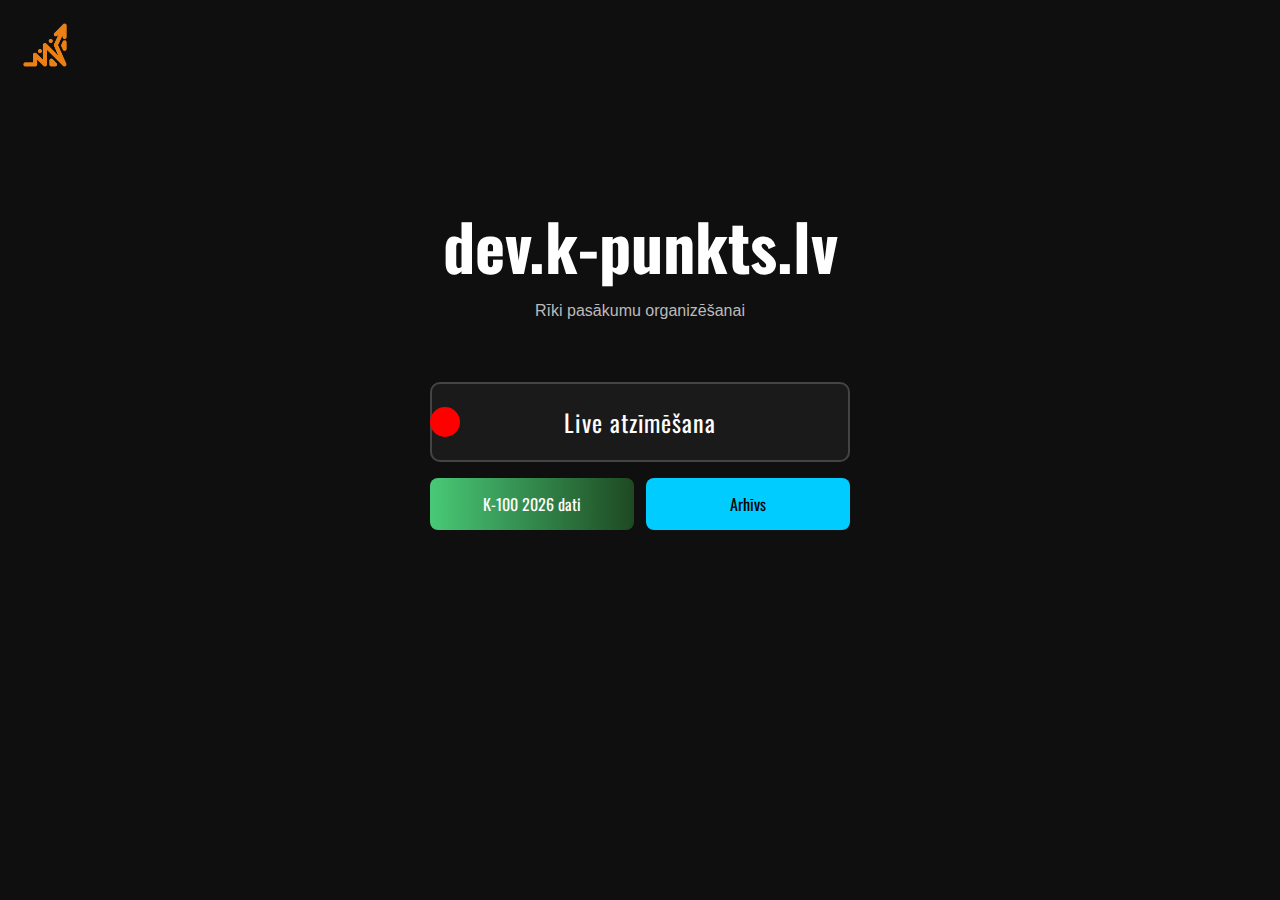
<file: home.html>
<!DOCTYPE html>
<html lang="en">
<head>
<meta charset="UTF-8">
<meta name="viewport" content="width=device-width, initial-scale=1.0">
<title>Homepage</title>
<link href="https://fonts.googleapis.com/css2?family=Oswald:wght@600&display=swap" rel="stylesheet">
<style>
body {
    margin: 0;
    background: #0f0f0f;
    color: white;
    font-family: 'Oswald', sans-serif;
    display: flex;
    flex-direction: column;
    align-items: center;
    min-height: 100vh;
}
header {
    width: 100%;
    padding: 20px;
    box-sizing: border-box;
}
.logo {
    width: 50px;
}
.hero {
    text-align: center;
    margin-top: 60px;
    margin-bottom: 50px;
}
.hero h1 {
    font-size: 3em;
    margin-bottom: 10px;
}
.hero p {
    color: #bbb;
    font-family: sans-serif;
    font-weight: 400;
    max-width: 400px;
    margin: 0 auto;
}
.buttons {
    display: flex;
    flex-direction: column;
    align-items: center;
    width: 100%;
    max-width: 380px;
    padding: 0 20px;
    box-sizing: border-box;
}
/* LIVE BUTTON — dominant center */
.live-wrapper {
    width: 100%;
    display: flex;
    align-items: center;
    justify-content: center;
    position: relative;
    margin: 12px 0;
}
.live-dot {
    position: absolute;
    left: 0;
    width: 10px;
    height: 10px;
    background: red;
    border-radius: 50%;
    animation: blink 1s infinite;
}
@keyframes blink {
    0%, 50%, 100% { opacity: 1; }
    25%, 75% { opacity: 0; }
}
.live-button {
    width: 100%;
    padding: 20px;
    font-family: 'Oswald', sans-serif;
    font-size: 1.5em;
    background: #1a1a1a;
    color: white;
    border: 2px solid #444;
    border-radius: 10px;
    cursor: pointer;
    letter-spacing: 1px;
    transition: 0.3s;
}
.live-button:hover {
    border-color: #666;
    background: #222;
}
/* SECONDARY BUTTONS — side by side below */
.secondary-buttons {
    display: flex;
    gap: 12px;
    width: 100%;
    margin-top: 4px;
}
.button {
    flex: 1;
    padding: 14px 10px;
    font-family: 'Oswald', sans-serif;
    font-size: 1em;
    border: none;
    border-radius: 8px;
    background: #222;
    color: white;
    cursor: pointer;
    transition: 0.3s;
}
.button:hover {
    filter: brightness(1.3);
}
.button-green {
    background: linear-gradient(to right, #48c977, #1e4922);
}
.button-cyan {
    background: #0cf;
    color: black;
}
footer {
    margin-top: 80px;
    color: #777;
    font-size: 0.9em;
}
@media (min-width: 768px) {
    .hero h1 { font-size: 4em; }
    .buttons { max-width: 460px; }
}
</style>
<script>
function goTo(page) { window.location.href = page; }
</script>
</head>
<body>
<header>
    <a href="home.html"><img src="logo.png" class="logo"></a>
</header>
<section class="hero">
    <h1>dev.k-punkts.lv</h1>
    <p>Rīki pasākumu organizēšanai</p>
</section>
<div class="buttons">
    <div class="live-wrapper">
        <span class="live-dot" style="padding-left: 20px; padding-top: 20px;"></span>
        <button class="live-button" onclick="goTo('index.html')">Live atzīmēšana</button>
    </div>
    <div class="secondary-buttons">
        <button class="button button-green" onclick="goTo('k100dprivate2026.html')">K-100 2026 dati</button>
        <button class="button button-cyan" onclick="goTo('arhivs.html')">Arhīvs</button>
    </div>
</div>
</body>
</html>
</file>
